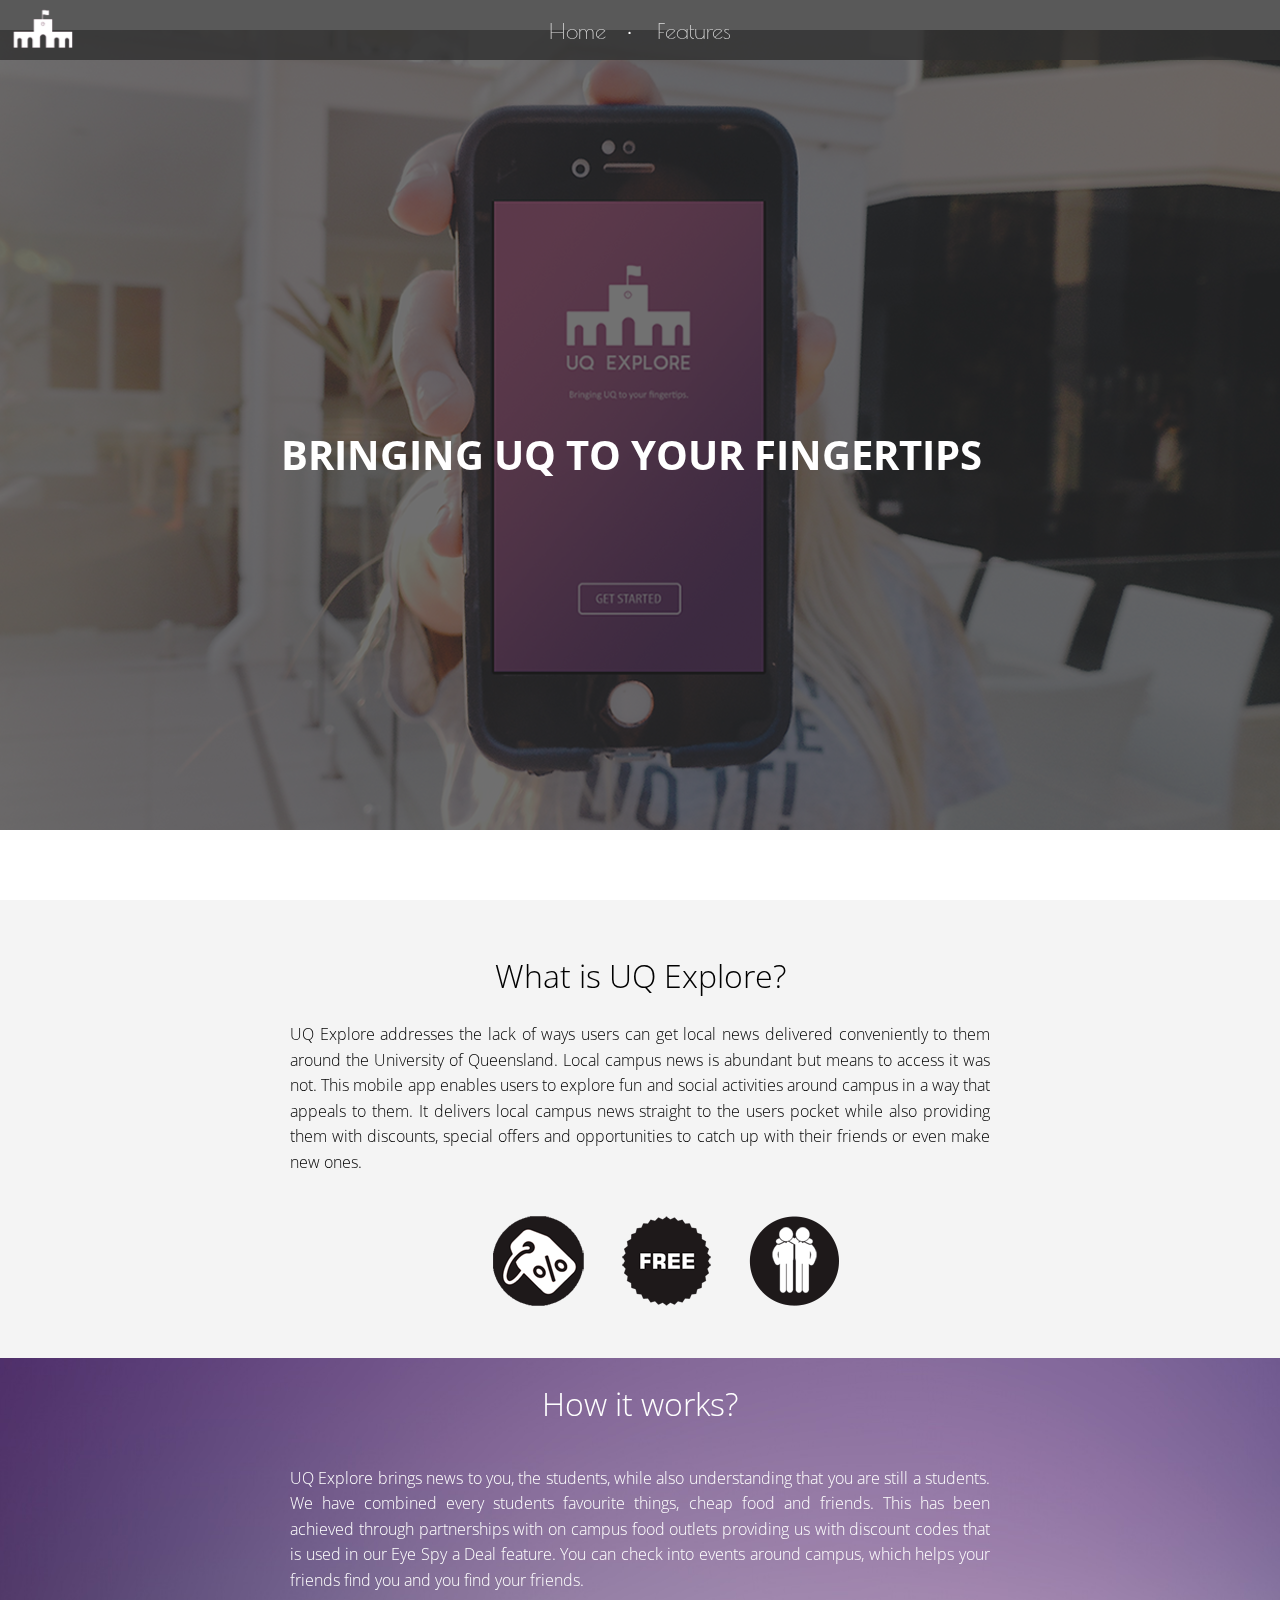
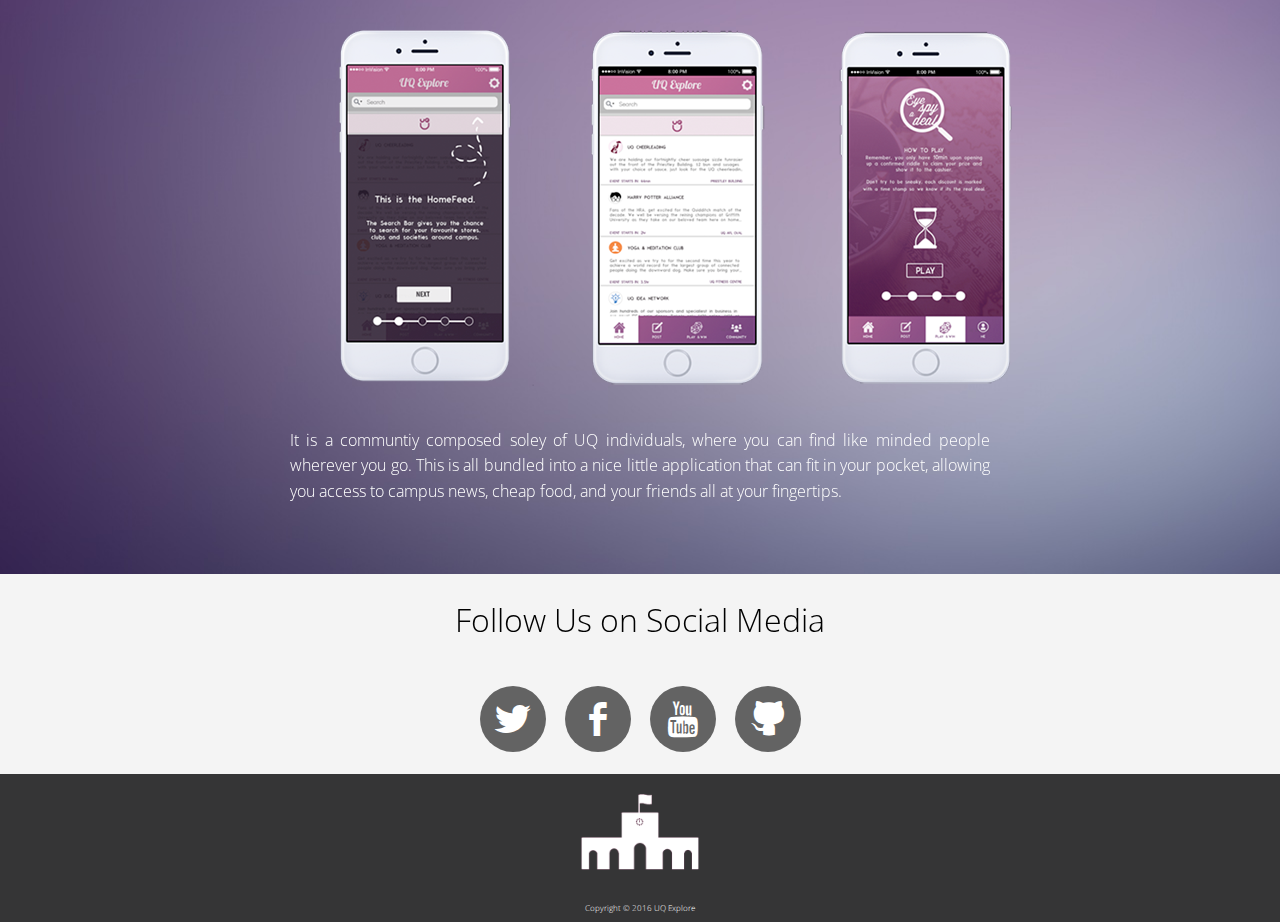
<file: UQ Explore Promotional Website/index.html>
<!DOCTYPE html>
<html>
<head>
    <meta charset="utf-8">
    <title>UQExplore</title>
    <link href="./css/main.css" rel="stylesheet">
    <link href="./css/lity.min.css" rel="stylesheet">
    <!--    -->
    <link href="https://fonts.googleapis.com/css?family=Open+Sans+Condensed:300,700" rel="stylesheet">
    <link href="https://fonts.googleapis.com/css?family=Open+Sans:300" rel="stylesheet">
    <link href="https://fonts.googleapis.com/css?family=Pacifico" rel="stylesheet">
    <link href="https://fonts.googleapis.com/css?family=Poiret+One" rel="stylesheet">
    <link href="/images/favicon.ico" rel="shortcut icon" type="image/x-icon">
</head>

<body>
    <nav>
        <div id="logo">
            <img alt="" src="./images/uqexplorelogo.png">
        </div>
        <a class="scroll" href="index.html">Home</a><p>&#8226;</p>
        <a class="scroll" href="features.html">Features</a>
    </nav>
    
    <header>
        <div id="headerimage">
        <img alt="coverimage" src= "./images/coverimage.png">
        </div>
        <div id="quote">
            <div id="overText">
                <p>BRINGING UQ TO YOUR FINGERTIPS &thinsp;</p>
            </div>
        </div>
        <div class="arrow bounce"></div>
    </header>
    
    <div id="content">
        
        <div class="home">
            <h1>What is UQ Explore?</h1>
            <p>UQ Explore addresses the lack of ways users can get local news
            delivered conveniently to them around the University of Queensland.
            Local campus news is abundant but means to access it was not. This
            mobile app enables users to explore fun and social activities
            around campus in a way that appeals to them. It delivers local
            campus news straight to the users pocket while also providing them
            with discounts, special offers and opportunities to catch up with
            their friends or even make new ones.</p>
            
            <div id="discounticon">
            <img alt="coverimage" src="./images/discounticon.png">
            </div>
        </div>
      
        
        <div class="howitworks">
            <h1>How it works?</h1><br>
            <p>UQ Explore brings news to you, the students, while also understanding that you are still a students. We have combined every students favourite things, cheap food and friends. This has been achieved through partnerships with on campus food outlets providing us with discount codes that is used in our Eye Spy a Deal feature. You can check into events around campus, which helps your friends find you and you find your friends.</p><br>
            
            <div id="iphonelineup">
            <img alt="coverimage" src="./images/iphoneicons.png">
            </div>
            
            <p>It is a communtiy composed soley of UQ individuals, where you can find like minded people wherever you go. This is all bundled into a nice little application that can fit in your pocket, allowing you access to campus news, cheap food, and your friends all at your fingertips.</p>
            <div class="buttonBanner"></div>
        </div>
        
       
        <div class="social">
            <h1>Follow Us on Social Media</h1>
            <ul class="soc">
                <li>
                    <a class="soc-twitter"></a>
                </li>
                <li>
                    <a class="soc-facebook"></a>
                </li>
                <li>
                    <a class="soc-youtube"></a>
                </li>
                <li>
                    <a class="soc-github soc-icon-last"></a>
                </li>
            </ul>
    
        <footer>
            <img alt="Team UQ Explore" src="./images/uqexplorelogo.png">
            <p>Copyright &copy; 2016 UQ Explore</p>
        </footer>
    </div>
</body>
</html>
</file>
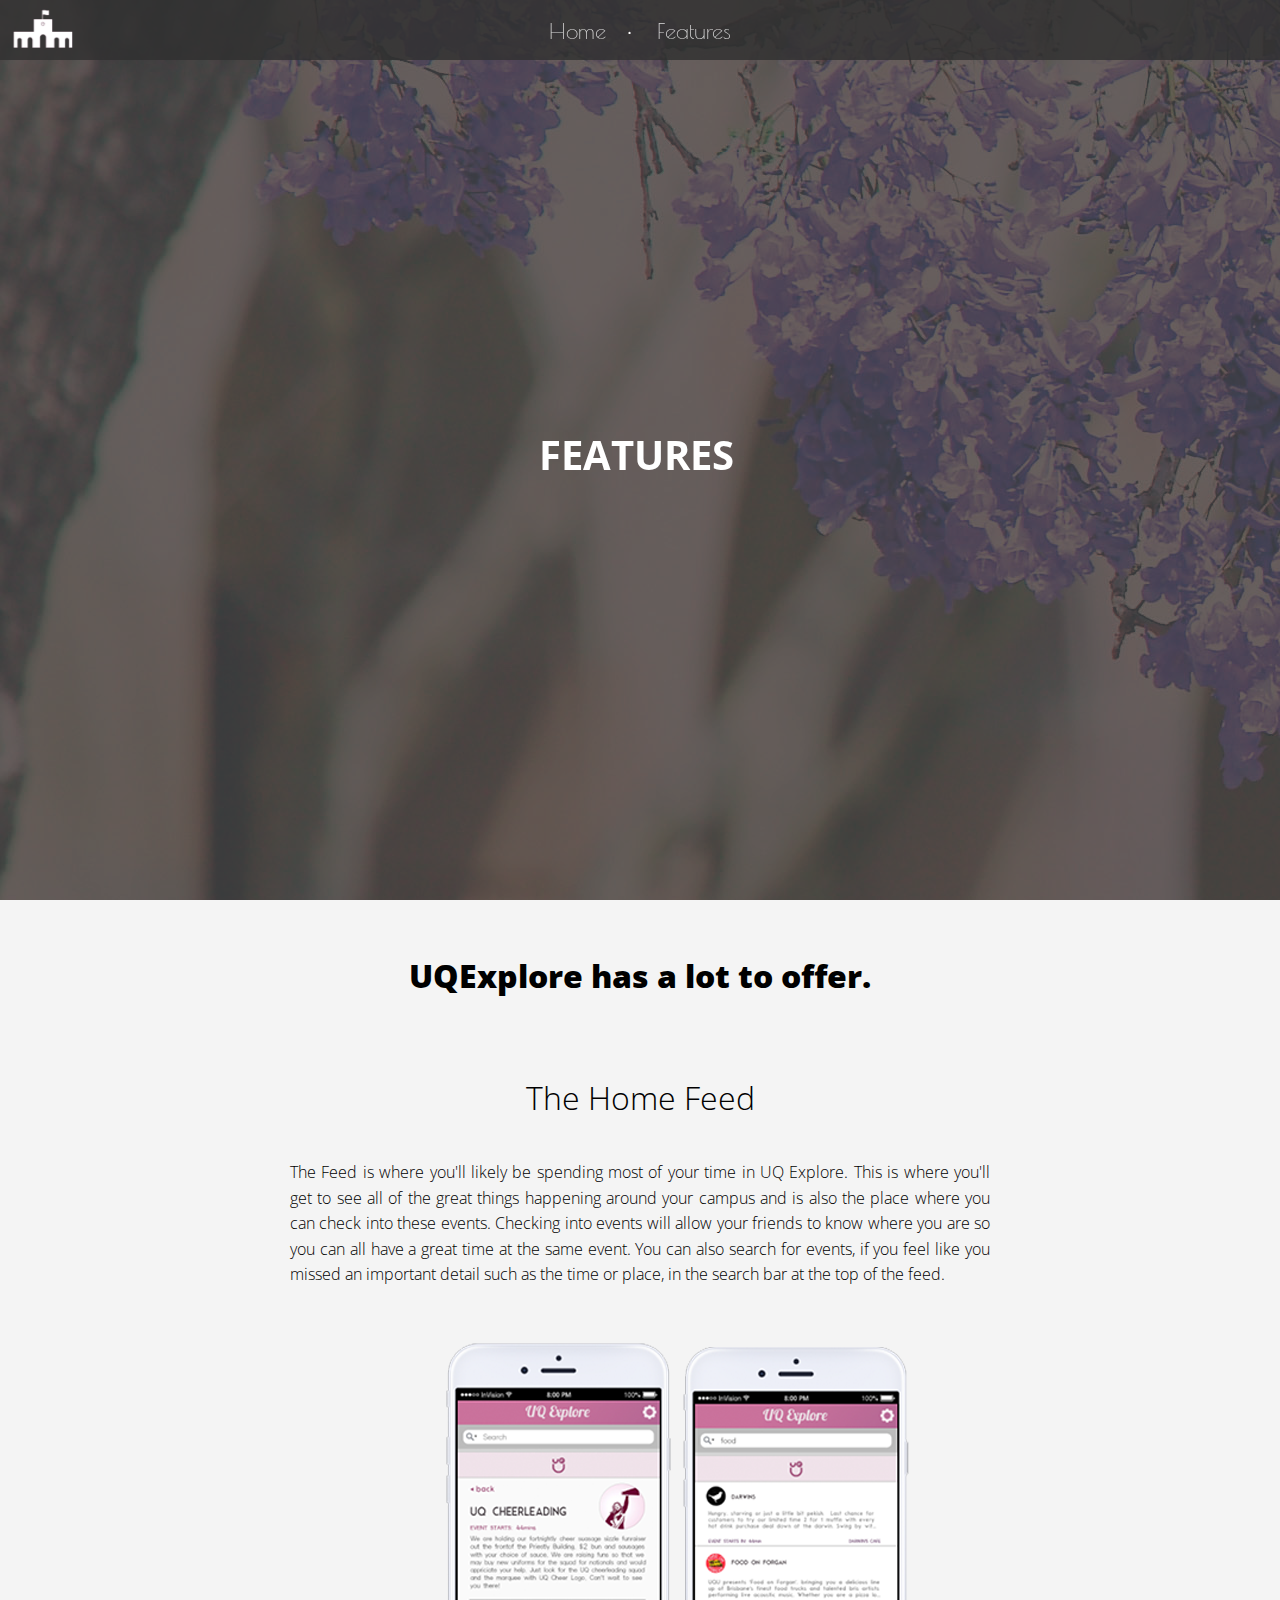
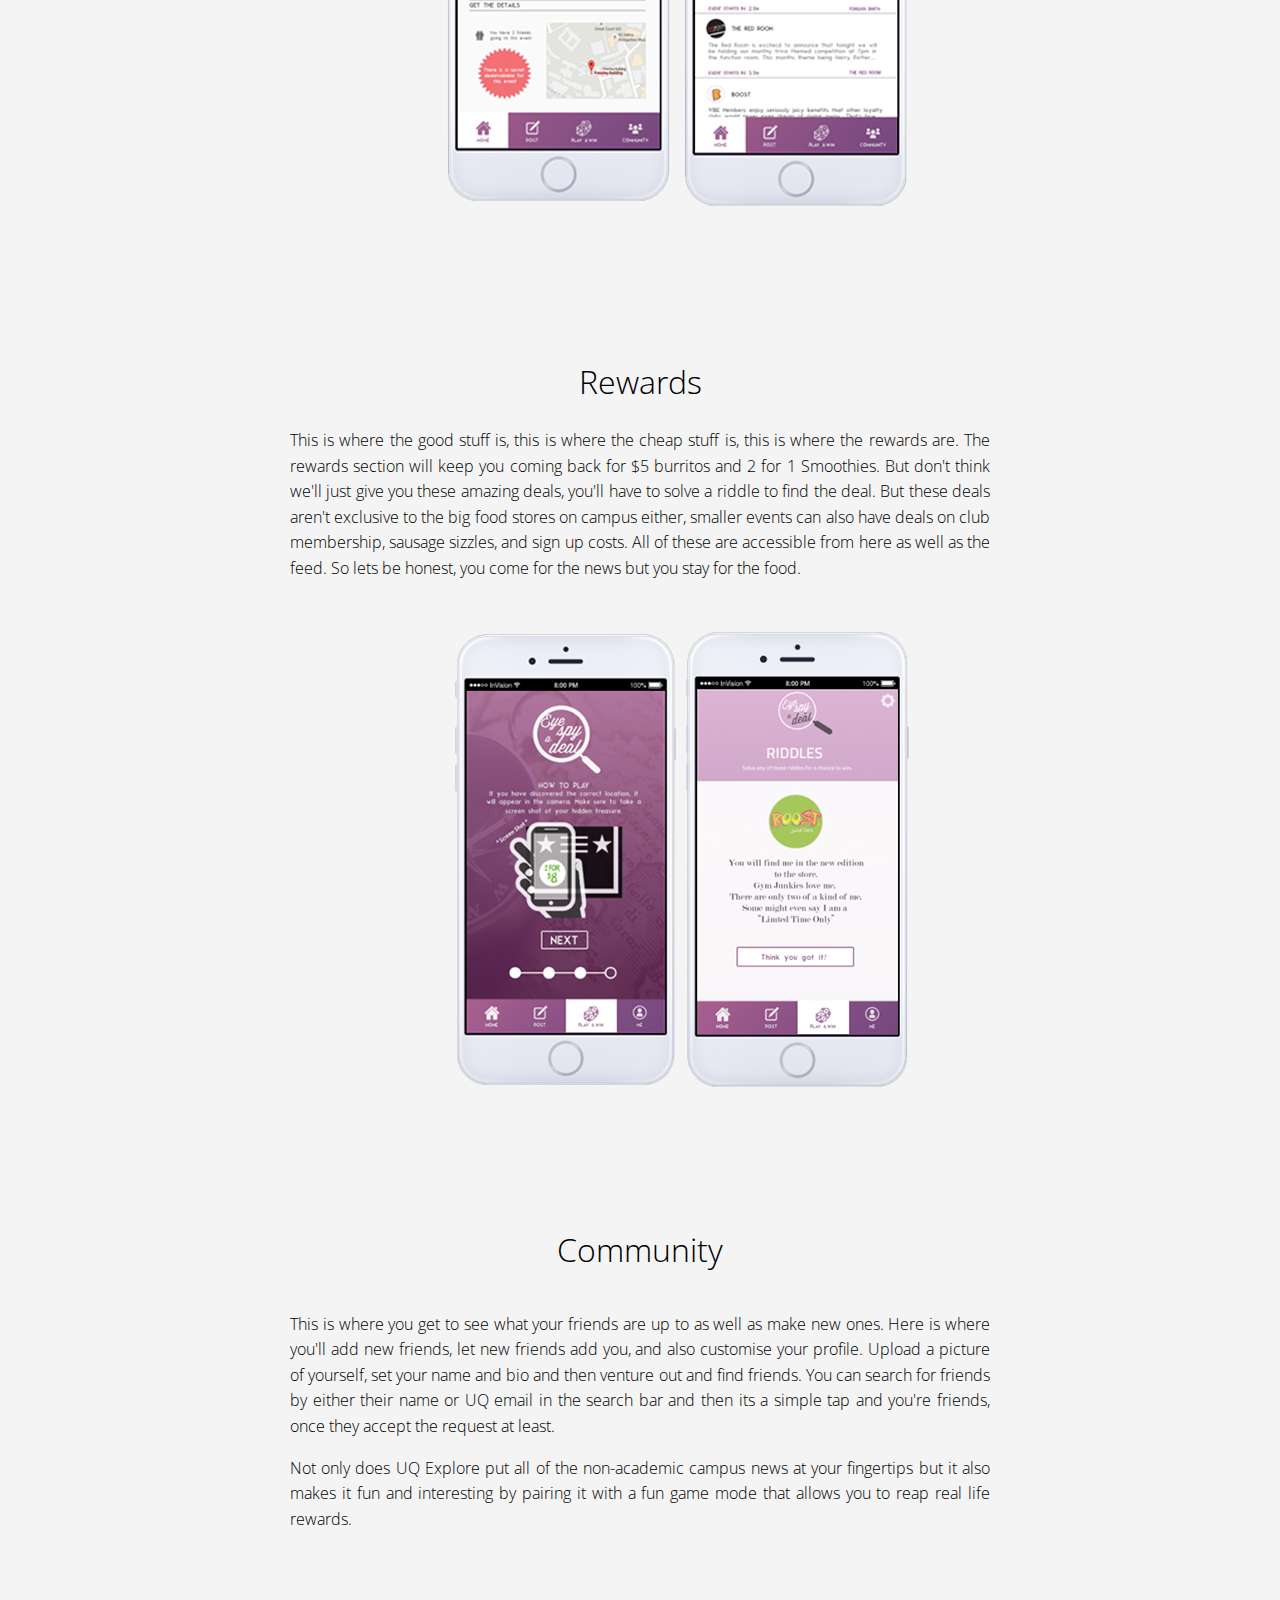
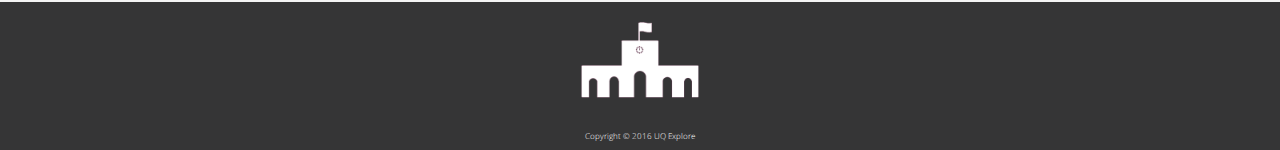
<file: UQ Explore Promotional Website/features.html>
<!DOCTYPE html>
<html>
<head>
    <meta charset="utf-8">
    <title>UQ Explore - Features</title>
    <link href="./css/main.css" rel="stylesheet">
    <link href="./css/lity.min.css" rel="stylesheet">
    <!--    -->
    <link href="https://fonts.googleapis.com/css?family=Open+Sans+Condensed:300,700" rel="stylesheet">
    <link href="https://fonts.googleapis.com/css?family=Open+Sans:300" rel="stylesheet">
    <link href="https://fonts.googleapis.com/css?family=Pacifico" rel="stylesheet">
    <link href="https://fonts.googleapis.com/css?family=Poiret+One" rel="stylesheet">
    <link href="/images/favicon.ico" rel="shortcut icon" type="image/x-icon">
</head>

<body>
    <nav>
        <div id="logo">
            <img alt="" src="./images/uqexplorelogo.png">
        </div>
        <a class="scroll" href="index.html">Home</a><p>&#8226;</p>
        <a class="scroll" href="features.html">Features</a>
    </nav>
    
    <header>
        <div id="headerimagefeature">
        <img alt="coverimage" src= "./images/featuresbackground.jpg">
        </div>
        <div id="quote">
            <div id="overText">
                <p>FEATURES&thinsp;</p>
            </div>
        </div>
        
    </header>
    
    <div id="content">
       
        <div class="featureintro">
            <h1>UQExplore has a lot to offer.</h1>
            
        </div>
    
        <div class="homefeed">
            <h1>The Home Feed</h1><br>
            <p>The Feed is where you'll likely be spending most of your time in UQ Explore. This is where you'll get to see all of the great things happening around your campus and is also the place where you can check into these events. Checking into events will allow your friends to know where you are so you can all have a great time at the same event. You can also search for events, if you feel like you missed an important detail such as the time or place, in the search bar at the top of the feed.</p><br>
            <p></p>
            <div id="homefeedicons">
            <img src="./images/homefeedicons.png">
            </div>
            <div class="buttonBanner"></div>
        </div>
        
        <div class="rewards">
            <h1>Rewards</h1>
            <p>This is where the good stuff is, this is where the cheap stuff is, this is where the rewards are. The rewards section will keep you coming back for $5 burritos and 2 for 1 Smoothies. But don't think we'll just give you these amazing deals, you'll have to solve a riddle to find the deal. But these deals aren't exclusive to the big food stores on campus either, smaller events can also have deals on club membership, sausage sizzles, and sign up costs.  All of these are accessible from here as well as the feed. So lets be honest, you come for the news but you stay for the food.</p>
            <div id="rewardicons">
            <img src="./images/rewardicons.png">
            </div>
        </div>
        
        
        <div class="community">
            <h1>Community</h1><br>
            <p>This is where you get to see what your friends are up to as well as make new ones. Here is where you'll add new friends, let new friends add you, and also customise your profile. Upload a picture of yourself, set your name and bio and then venture out and find friends. You can search for friends by either their name or UQ email in the search bar and then its a simple tap and you're friends, once they accept the request at least.</p><br>
            <p>
             Not only does UQ Explore put all of the non-academic campus news at your fingertips but it also makes it fun and interesting by pairing it with a fun game mode that allows you to reap real life rewards.
            </p>
            <div class="buttonBanner"></div>
        </div>
        

    
        
        <footer>
            <img alt="Team UQ Explore" src="./images/uqexplorelogo.png">
            <p>Copyright &copy; 2016 UQ Explore</p>
        </footer>
    </div>
</body>
</html>
</file>
<file: UQ Explore Promotional Website/css/main.css>
/* http://meyerweb.com/eric/tools/css/reset/ v2.0 | 20110126License: none (public domain)*/html,body,div,span,applet,object,iframe,h1,h2,h3,h4,h5,h6,p,blockquote,pre,a,abbr,acronym,address,big,cite,code,del,dfn,em,img,ins,kbd,q,s,samp,small,strike,strong,sub,sup,tt,var,b,u,i,center,dl,dt,dd,ol,ul,li,fieldset,form,label,legend,table,caption,tbody,tfoot,thead,tr,th,td,article,aside,canvas,details,embed,figure,figcaption,footer,header,hgroup,menu,nav,output,ruby,section,summary,time,mark,audio,video {margin: 0;padding: 0;border: 0;font-size: 100%;font: inherit;vertical-align: baseline;}/* HTML5 display-role reset for older browsers */article,aside,details,figcaption,figure,footer,header,hgroup,menu,nav,section {display: block;}body {line-height: 1;}ol,ul {list-style: none;}blockquote,q {quotes: none;}blockquote:before,blockquote:after,q:before,q:after {content: '';content: none;}table {border-collapse: collapse;border-spacing: 0;}
/*End CSS Reset*/


body {
    font-family: "Open Sans";
    font-weight: 300;
}

.arrow {
    position: fixed;
    top: 94vh;
    left: 50%;
    margin-left: -20px;
    width: 40px;
    height: 40px;
    background-image: url([data-uri]);
    background-size: contain;
}

.bounce {
    position: fixed;
    left: 50%;
    margin-left: -25px;
    -webkit-animation: bounce 1.6s infinite;
}

@-webkit-keyframes bounce {
    0%,20%,60%,100% {
        -webkit-transform: translateY(0);
    }

    40% {
        -webkit-transform: translateY(-20px);
    }

    80% {
        -webkit-transform: translateY(-10px);
    }
}

nav {
    text-align: center;
    position: fixed;
    height: 40px;
    width: 100%;
    background-color: rgba(47,47,47,0.8);
    padding-top: 20px;
    top: 0;
    z-index: 100;
    font-family: 'Poiret One',sans-serif;
/*    Transition for light/dark*/
    -webkit-transition: all 250ms ease-in-out;
    -moz-transition: all 250ms ease-in-out;
    -o-transition: all 250ms ease-in-out;
    transition: all 250ms ease-in-out;
}

nav a {
    text-decoration: none;
    color: #dcdcdc;
    font-size: 1.4em;
    margin: 0 20px;
    padding-top: 5px;
}

nav a:hover {
    color: #fff;
    border-top: solid 3px #fff;
    cursor: pointer;
}

nav p {
    display: inline;
    font-size: 1.4em;
    color: #fff;
}

header {
    overflow: hidden;
    display: block;
    width: 100%;
    height: 1000px;
}

#logo {
    margin: 0 auto;
    position: fixed;
    z-index: 100;
    top: 0;
    margin-left: 1%;
}

#logo img {
    height: 60px;
}

#quote {
    text-align: center;
    position: fixed;
    top: 50%;
    left: 50%;
    transform: translate(-50%,-50%);
    color: rgba(255,255,255,0.85);
    -webkit-user-select: none;
    -moz-user-select: none;
    user-select: none;
    width: 740px;
    font-weight: 700;
    color: #fff;
}

#quote:hover {
    cursor: default;
}

#overText {
    font-size: 2.5em;
    font-family: 'Open Sans Condensed',sans-serif;
    display: inline-block;
    margin-top: 10px;
}

#headerimage {
    position: fixed;
    top: 50%;
    left: 50%;
    min-width: 100%;
    min-height: 100%;
    width: auto;
    height: auto;
    z-index: -1;
    transform: translateX(-50%) translateY(-50%);
    background-size: cover;
    margin-top: 30px;
}

#headerimage {
    height: 500px;
    position: fixed;
    top: 50%;
    left: 50%;
    min-width: 100%;
    min-height: 100%;
    width: auto;
    height: auto;
    z-index: -1;
    transform: translateX(-50%) translateY(-50%);
    background-size: cover;
    margin-top: 30px;
}

#content {
    position: absolute;
    top: 100vh;
    width: 100%;
}

#discounticon {
    margin: auto;
    margin-top: 40px;
    padding-bottom: 50px;
    width: 23%;
}

#homefeedicons {
    margin: auto;
    margin-top: 20px;
    padding-bottom: 10px;
    width: 38%;
}

#rewardicons {
    margin: auto;
    margin-top: 20px;
    padding-bottom: 10px;
    width: 38%;
}

.buttonBanner {
    background-color: #f4f4f4;
    text-align: center;
}

.content {
    margin: 0 auto;
}

.featureintro {
    background-color: #f4f4f4;
    padding-top: 30px;
    padding-bottom: 30px;
}

.featureintro p {
    width: 700px;
    margin: 0 auto;
    line-height: 1.6em;
    text-align: center;
}

.featureintro h1 {
    font-weight: 800;
}

.home {
    background-color: #f4f4f4;
    padding-top: 30px;
}

.home p {
    width: 700px;
    margin: 0 auto;
    line-height: 1.6em;
    text-align: justify;
}

.rewards {
    background-color: #f4f4f4;
    padding-top: 30px;
    padding-bottom: 20px;
}

.rewards p {
    width: 700px;
    margin: 0 auto;
    line-height: 1.6em;
    text-align: justify;
}

h1 {
    text-align: center;
    font-size: 2em;
    padding: 30px;
}

.howitworks {
    background-image: url(../images/darkpurplebackground.png);
/*    height: 1600px;*/
    width: 100%;
    padding-bottom: 70px;
    color: #fff;
}

.howitworks p {
    width: 700px;
    margin: 0 auto;
    line-height: 1.6em;
    text-align: justify;
}

.homefeed {
    background-color: #f4f4f4;
/*    height: 1600px;*/
    width: 100%;
    padding-bottom: 70px;
    color: #000;
}

.homefeed p {
    width: 700px;
    margin: 0 auto;
    line-height: 1.6em;
    text-align: justify;
}

.community {
    background-color: #f4f4f4;
    border-width: 15px;
/*    height: 1600px;*/
    width: 100%;
    padding-bottom: 70px;
    padding-top: 70px;
    color: #000;
}

.community p {
    width: 700px;
    margin: 0 auto;
    line-height: 1.6em;
    text-align: justify;
}

#iphonelineup {
    margin: auto;
    margin-top: 20px;
    padding-bottom: 40px;
    width: 47%;
}

.social {
    background-color: #f4f4f4;
    width: 100%;
}

input[type="submit"] {
    display: inline-block;
    text-align: center;
    -moz-border-radius: 6px;
    -webkit-border-radius: 6px;
    border-radius: 6px;
    border: solid 4px #fff;
    color: #00377a;
    font-size: .8em;
    padding: 5px;
    margin-top: 10px;
    background-color: #fff;
    text-decoration: none;
}

footer {
    position: absolute;
    background-color: #353536;
    width: 100%;
}

footer img {
    height: 120px;
    display: block;
    margin: 0 auto;
}

footer p {
    text-align: center;
    margin: 10px;
    color: #fff;
    font-size: .5em;
}

.darken {
    background-color: rgba(47,47,47,0.8);
}

.anchor {
    padding-top: 70px;
    margin-top: -70px;
}

/*Social Media icons courtest of Perfect Icons*/
@font-face {
    font-family: 'si';
    src: url(../fonts/socicon.eot);
    src: url(../fonts/socicon.eot?#iefix) format("embedded-opentype"),url(../fonts/socicon.woff) format("woff"),url(../fonts/socicon.ttf) format("truetype"),url(../fonts/socicon.svg#icomoonregular) format("svg");
    font-weight: 400;
    font-style: normal;
}

@media screen and (-webkit-min-device-pixel-ratio:0) {
    @font-face {
        font-family: si;
        src: url(PATH_TO/socicon.svg) format("svg");
    }
}

.soc {
    overflow: hidden;
    margin: 0;
    padding: 0;
    list-style: none;
    padding: 20px;
    text-align: center;
}

.soc li {
    display: inline-block;
    *display: inline;
    zoom: 1;
}

.soc li a {
    font-family: si !important;
    font-style: normal;
    font-weight: 400;
    -webkit-font-smoothing: antialiased;
    -moz-osx-font-smoothing: grayscale;
    -webkit-box-sizing: border-box;
    -moz-box-sizing: border-box;
    -ms-box-sizing: border-box;
    -o-box-sizing: border-box;
    box-sizing: border-box;
    -o-transition: .1s;
    -ms-transition: .1s;
    -moz-transition: .1s;
    -webkit-transition: .1s;
    transition: .1s;
    -webkit-transition-property: transform;
    transition-property: transform;
    -webkit-transform: translateZ(0);
    transform: translateZ(0);
    overflow: hidden;
    text-decoration: none;
    text-align: center;
    display: block;
    position: relative;
    z-index: 1;
    width: 66px;
    height: 66px;
    line-height: 66px;
    font-size: 36px;
    -webkit-border-radius: 100px;
    -moz-border-radius: 100px;
    border-radius: 100px;
    margin-right: 15px;
    color: #fff;
    background-color: #636363;
}

.soc a:hover {
    z-index: 2;
    -webkit-transform: translateY(-5px);
    transform: translateY(-5px);
}

.soc-icon-last {
    margin: 0 !important;
}

.soc-twitter:before {
    content: 'a';
}

.soc-facebook:before {
    content: 'b';
}

.soc-youtube:before {
    content: 'r';
}

.soc-github:before {
    content: 'Q';
}

label {
    font-weight: 600;
}
</file>
